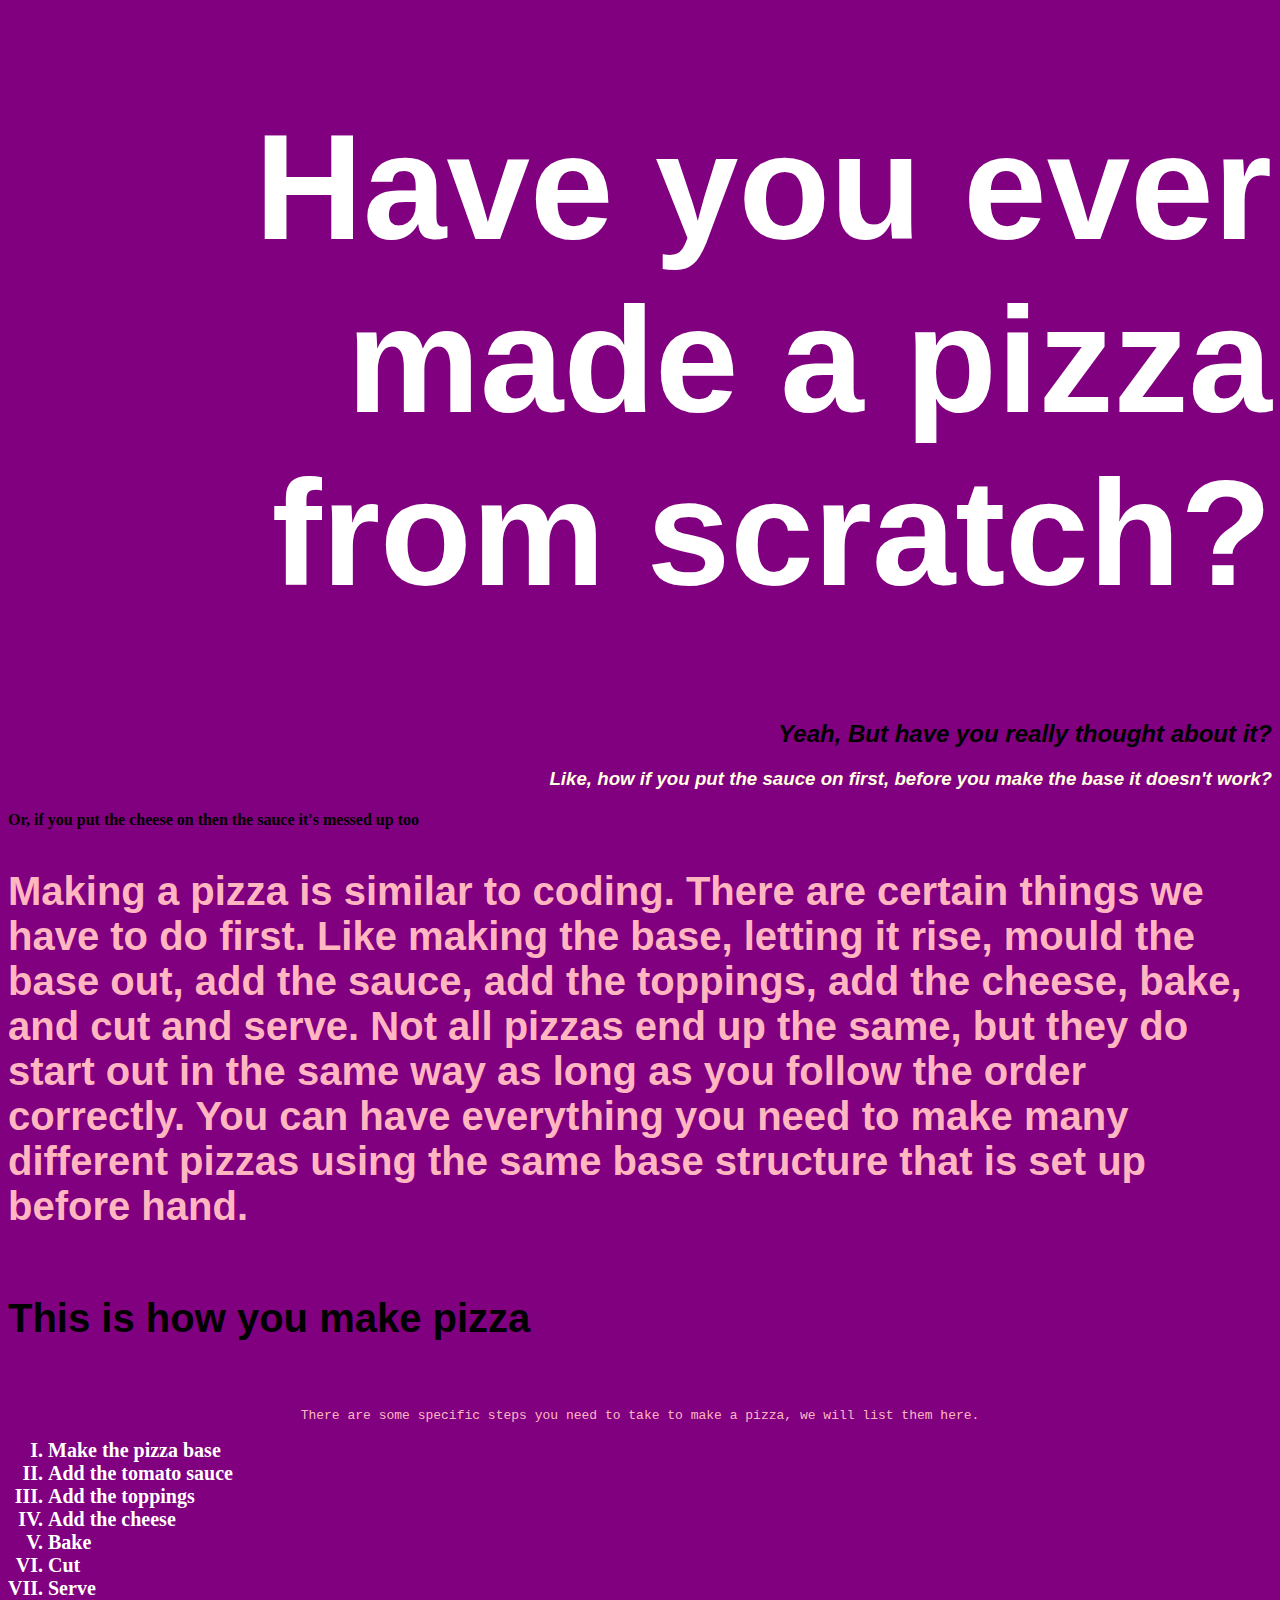
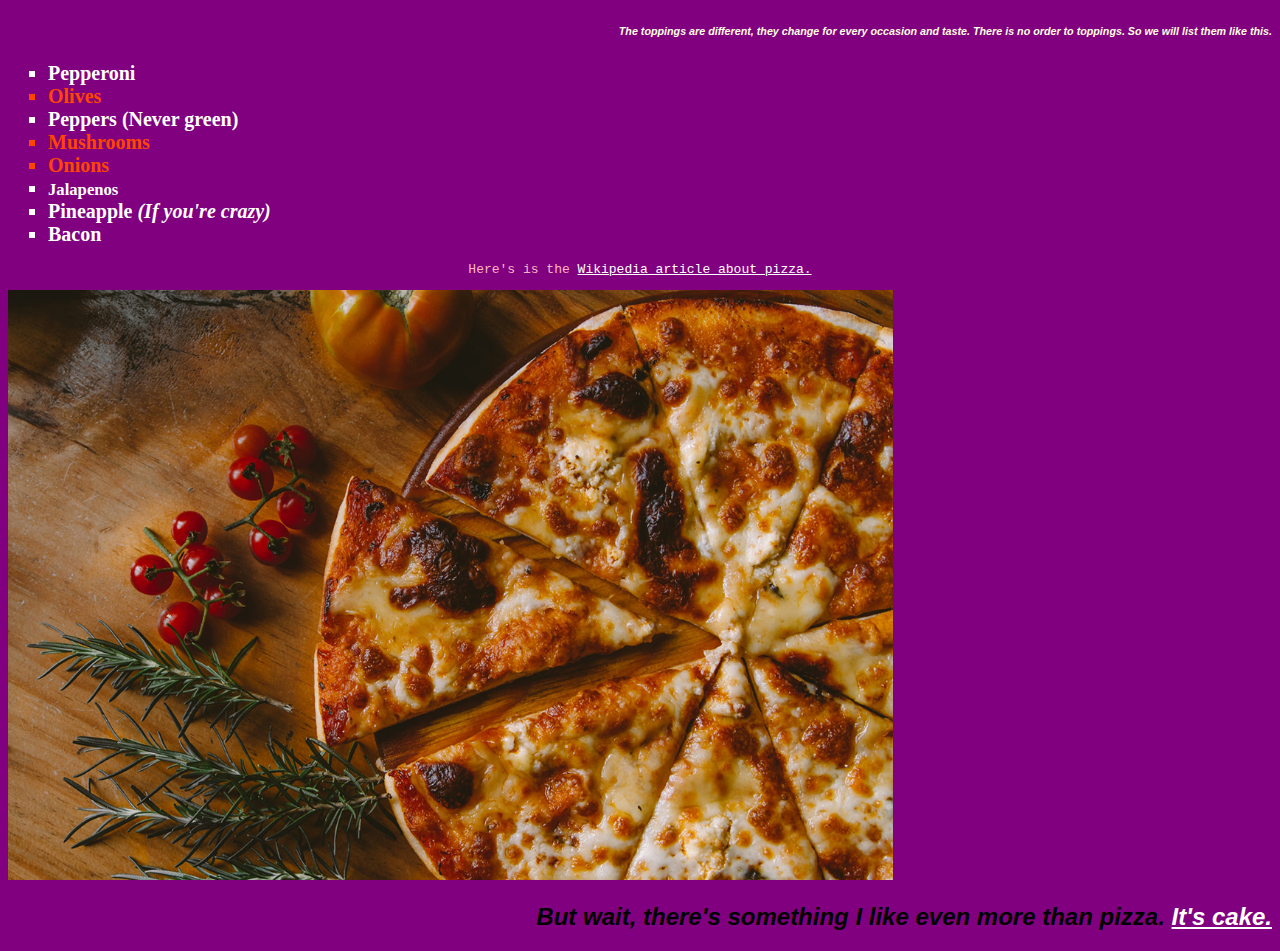
<file: index.html>
<!DOCTYPE html> 
<html lang="en">
<head>
    <meta charset="UTF-8">
    <meta http-equiv="X-UA-Compatible" content="IE=edge">
    <meta name="viewport" content="width=device-width, initial-scale=1.0">
    <link rel='stylesheet' href='styles.css'/>
    <title>Pizza Party</title>
</head>
<body>
    <h1> Have you ever made a pizza from scratch?</h1>
    <h2> Yeah, But have you really thought about it?</h2>
    <h3> Like, how if you put the sauce on first, before you make the base it doesn't work?</h3>
    <h4> Or, if you put the cheese on then the sauce it's messed up too</h4>

    <p class="special">Making a pizza is similar to coding. There are certain things we have to do first. Like making the base, letting it rise, mould the base out, add the sauce, add the toppings, add the cheese, bake, and cut and serve. Not all pizzas end up the same, but they do start out in the same way as long as you follow the order correctly. You can have everything you need to make many different pizzas using the same base structure that is set up before hand.</p>

    <h5 class="special">This is how you make pizza</h5>
    <p> There are some specific steps you need to take to make a pizza, we will list them here.</p>
    
    <ol>
        <li>Make the pizza base</li>
        <li>Add the tomato sauce</li>
        <li>Add the toppings</li>
        <li>Add the cheese</li>
        <li>Bake</li>
        <li>Cut</li>
        <li>Serve</li>
    </ol>

    <h6> The toppings are different, they change for every occasion and taste. There is no order to toppings. So we will list them like this.</h6>

    <ul>
        <li>Pepperoni</li>
        <li class="fave">Olives</li>
        <li>Peppers <strong>(Never green)</strong></li>
        <li class="fave">Mushrooms</li>
        <li class="fave">Onions</li>
        <li><small>Jalapenos</small></li>
        <li>Pineapple <em>(If you're crazy)</em></li>
        <li>Bacon</li>
    </ul>

    <p>Here's is the <a href="https://en.wikipedia.org/wiki/Pizza" target="_blank">Wikipedia article about pizza.</a></p>
    <img class="pizza" src="Images/pizza.jpg" alt="A picture of a pizza">
    <h2>But wait, there's something I like even more than pizza. <a href="cake.html" target="_blank">It's cake. </a></h2>
</body>
</html>
</file>
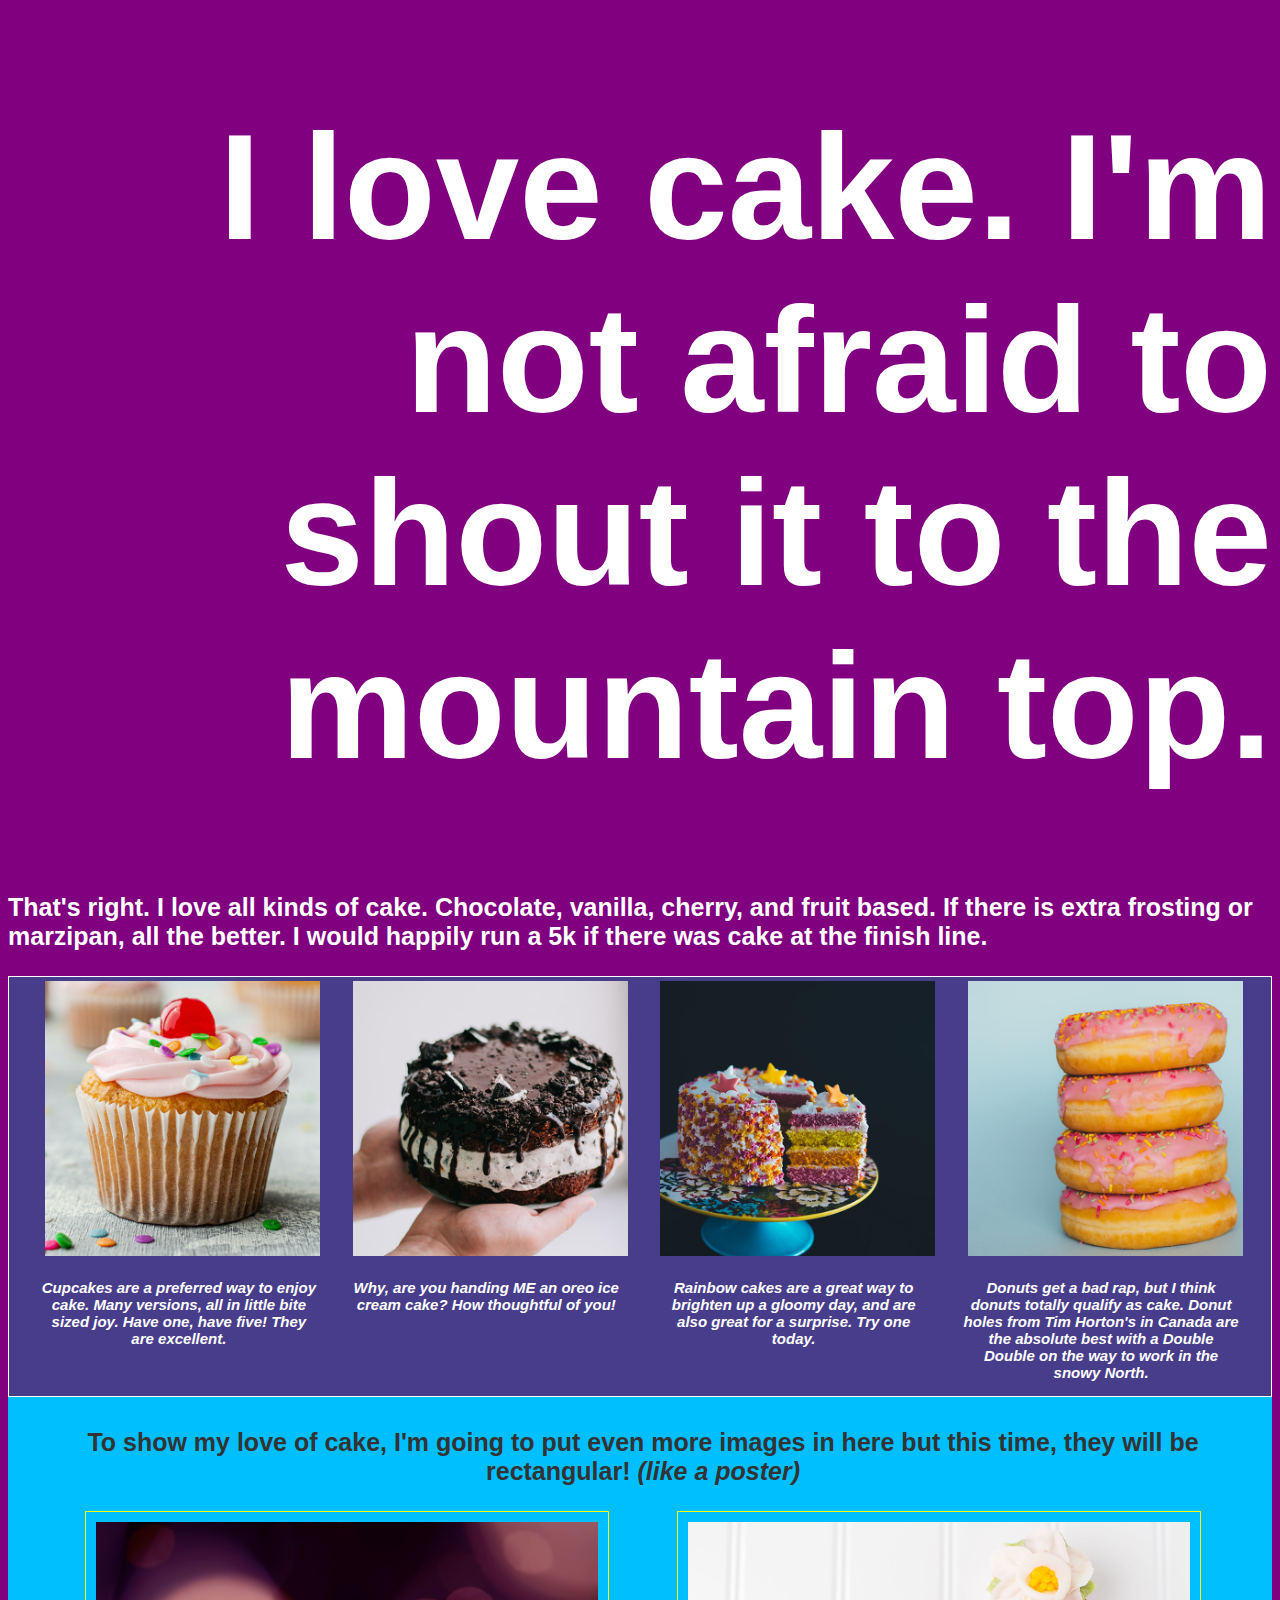
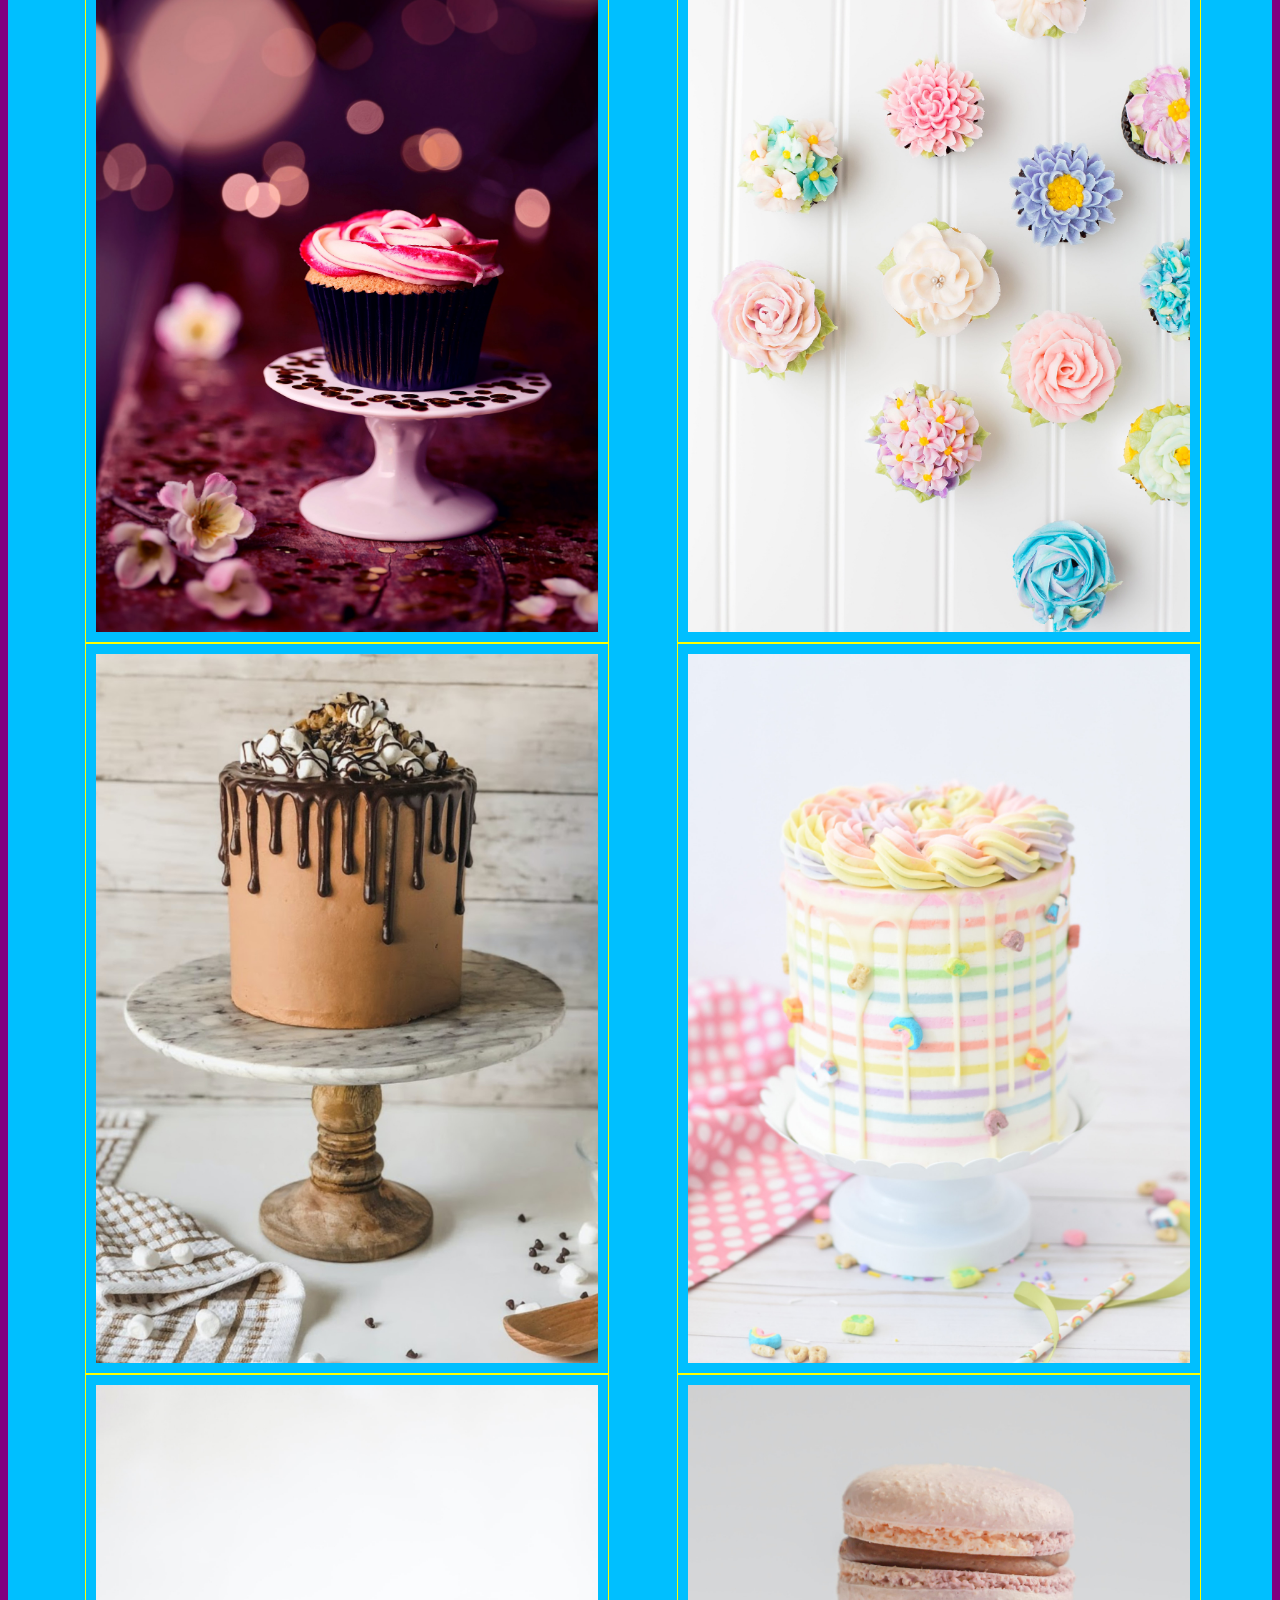
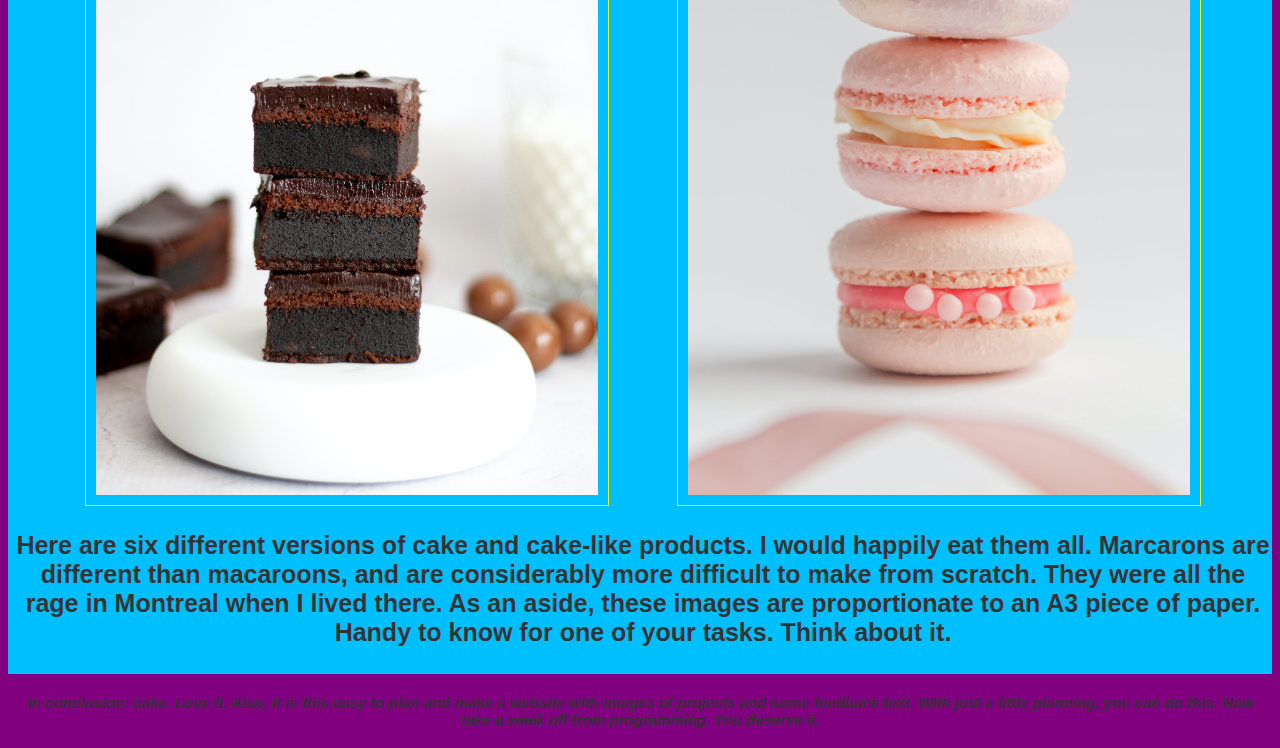
<file: cake.html>
<!DOCTYPE html>
<html lang="en">

<head>
    <meta charset="UTF-8">
    <meta http-equiv="X-UA-Compatible" content="IE=edge">
    <meta name="viewport" content="width=device-width, initial-scale=1.0">

    <link rel='stylesheet' href='styles.css' />

  

    <title>I Love Cake</title>
</head>

<body>

    
    <header>
        <h1>I love cake. I'm not afraid to shout it to the mountain top.</h1>

        <p class="cake-text">That's right. I love all kinds of cake. Chocolate, vanilla, cherry, and fruit based. If there is extra frosting or marzipan, all the better. I would happily run a 5k if there was cake at the finish line.</p>
    </header>




   

    <main>

        <section class="section-one">
            <div class="container">

                <div class="cake-group">
                    <img class="cake-item" src="Images/cake1.jpg" alt="a photo of a cupcake">

                    <p class="cake-text caption">Cupcakes are a preferred way to enjoy cake. Many versions, all in
                    little bite sized joy. Have one, have five! They are excellent.</p>

                </div>

                <div class="cake-group">

                    <img class="cake-item" src="Images/cake2.jpg" alt="a photo of an oreo ice cream cake">


                    <p class="cake-text caption">Why, are you handing ME an oreo ice cream cake? How thoughtful of you!
                    </p>

                </div>

                <div class="cake-group">

                    <img class="cake-item" src="Images/cake3.jpg" alt="a photo of a rainbow cake">

                    <p class="cake-text caption">Rainbow cakes are a great way to brighten up a gloomy day, and are also
                        great
                        for a surprise. Try one today. </p>

                </div>

                <div class="cake-group">
                    <img class="cake-item" src="Images/cake4.jpg" alt="a photo of a donut">


                    <p class="cake-text caption">Donuts get a bad rap, but I think donuts totally qualify as cake. Donut
                        holes
                        from Tim Horton's in Canada are the absolute best with a Double Double on the way to work in the
                        snowy
                        North.</p>
                </div>
            </div>
        </section>

        <!-- Begin poster size images -->


        <section class="section-two">



            <p class="cake-text dark center">To show my love of cake, I'm going to put even more images in here but this time,
                they will be rectangular! <em>(like a poster)</em> </p>

            <div class="container">
                <img class="cake-poster-item" src="Images/cakeposter1.jpg" alt="a photo of a cupcake">

                <img class="cake-poster-item" src="Images/cakeposter2.jpg" alt="a photo of many cupcakes with icing that looks like flowers">

                <img class="cake-poster-item" src="Images/cakeposter3.jpg" alt="a photo of a chocolate popcorn marshmallow cake">

                <img class="cake-poster-item" src="Images/cakeposter4.jpg" alt="a photo of a rainbow cake not cut">

                <img class="cake-poster-item" src="Images/cakeposter5.jpg" alt="a photo of a stack of fudgy brownies">

                <img class="cake-poster-item" src="Images/cakeposter6.jpg" alt="a photo of a three pink marcarons">

            </div>

            <p class="cake-text dark center">Here are six different versions of cake and cake-like products. I would happily eat them all. Marcarons are different than macaroons, and are considerably more difficult to make from scratch. They were all the rage in Montreal when I lived there. As an aside, these images are proportionate to an A3 piece of paper. Handy to know for one of your tasks. Think about it.</p>
        </section>
    </main>

    <footer>
        <p class="cake-text caption disclaimer dark">In conclusion: cake. Love it. Also, it is this easy to plan and make a
            website with images of projects and some feedback text. With just a little planning, you can do this. Now
            take a week off from programming. You deserve it.</p>

    </footer>
</body>

</html>
</file>
<file: styles.css>
body{
    background-color: purple;
}

p {
    font-family: monospace;
    text-align: center;
    color: lightpink
}

h1,h2,h3,h4.h5,h6 {
    font-family: Verdana, Geneva, Tahoma, sans-serif;
    color: lightyellow;
    font-style: italic;
    text-align: right;
}

h1{
    font-family: Impact, Haettenschweiler, 'Arial Narrow Bold', sans-serif;
    font-size: 150px;
    color: white;
    font-style: normal;
}

h2{
    color: black;
}

.special{
    font-family:'Gill Sans', 'Gill Sans MT', Calibri, 'Trebuchet MS', sans-serif;
    font-weight: bold;
    font-size: 40px;
    text-align: left;
}
 
ul{
    list-style-type: square;
}

ol{
    list-style-type: upper-roman;
}

li{
    color: white;
    font-size: 20px;
    font-weight: bold;
}

.fave{
    color:orangered;
}

.pizza{
    width:70%;
}

a{
    color:white;
}

/* Cake Page*/

.cake-text {
    font-family:Verdana, Geneva, Tahoma, sans-serif;
    text-align: left;
    color: white;
    font-size: 25px;
    font-weight:bold;
}

.section-one {
    border: 1px solid white;
    background-color: darkslateblue; 
}

.caption{
    font-size: 15px;
    font-style: italic;
    text-align: center;
}
.container {
    display: flex;
    justify-content:space-evenly;
    flex-wrap: wrap;
}
.cake-item {   
    width: 275px;
    height: 275px;
    padding: 4px;
}
.cake-group{
    width: 275px;
}

.section {
    padding: 8px 0px 0px 0px;
}

.section-two{
    padding:6px 2px 2px 8px;
    background-color: deepskyblue;
}

.cake-poster-item{
    border: 1px solid yellow;
    display: flex;
    flex-wrap: wrap;
    width: 40%;
    padding: 10px;
}

.dark {
    color:#333333;
}

.center{
    text-align: center;
}

.footer{
    background-color: white;
}

.disclaimer{
    padding:5px;
    text-align: center;
}
</file>
